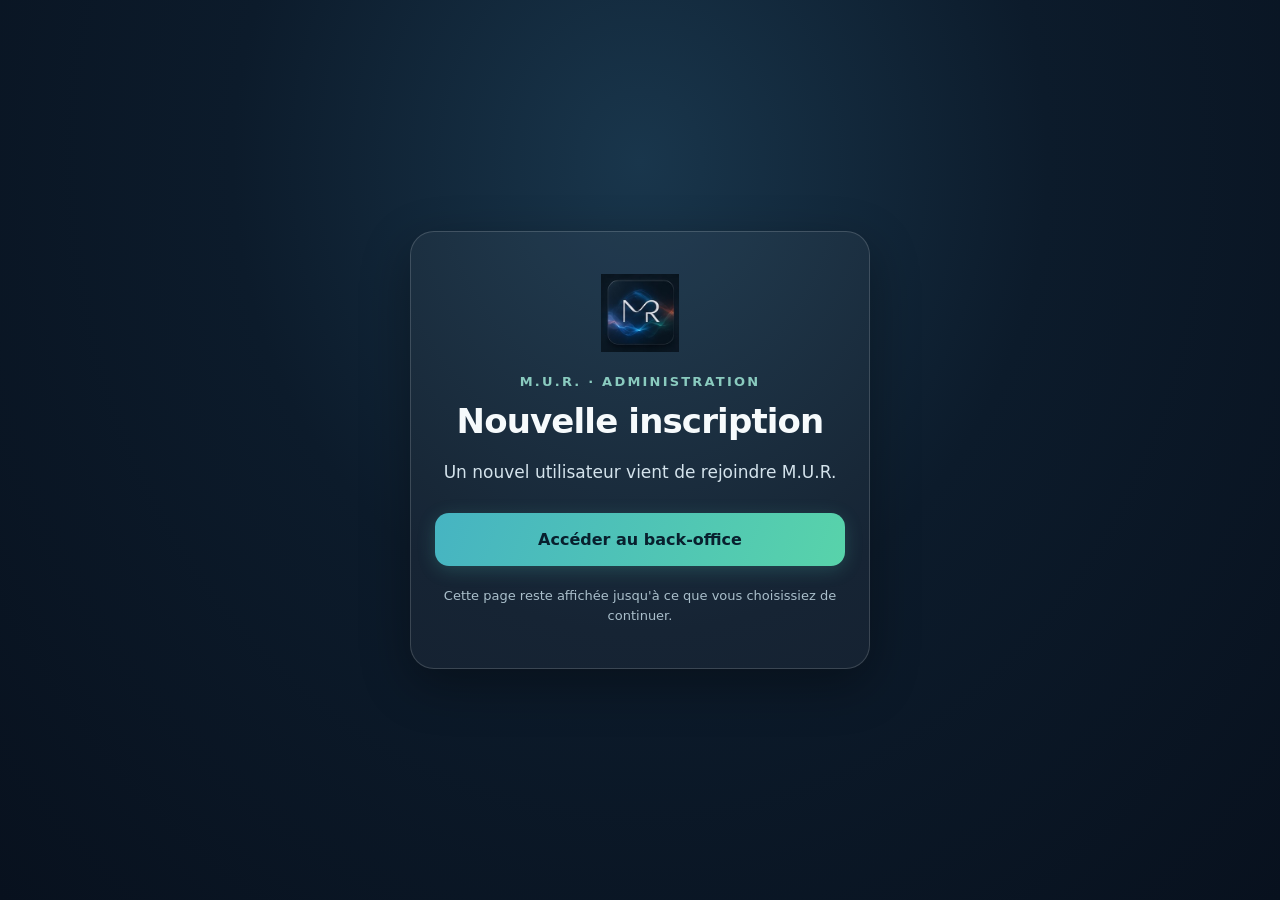
<file: nouvelle-inscription.html>
<!doctype html>
<html lang="fr">
<head>
<meta charset="utf-8">
<meta name="viewport" content="width=device-width,initial-scale=1,viewport-fit=cover">
<meta name="theme-color" content="#08111e">
<title>M.U.R. — Nouvelle inscription</title>
<style>
:root{color-scheme:dark;font-family:system-ui,-apple-system,BlinkMacSystemFont,"Segoe UI",sans-serif}
*{box-sizing:border-box}
body{min-height:100svh;margin:0;background:radial-gradient(ellipse at 50% 18%,#19364c 0%,#0c1b2b 45%,#08111e 100%);color:#f6fafc;display:grid;place-items:center;padding:24px}
main{width:min(100%,460px);border:1px solid #ffffff29;border-radius:24px;padding:clamp(25px,7vw,42px) 24px;text-align:center;background:#ffffff0b;box-shadow:0 16px 50px #0005}
.logo{display:block;width:78px;height:78px;object-fit:contain;margin:0 auto 22px}
.label{color:#8acbbf;font-size:13px;letter-spacing:.17em;text-transform:uppercase;font-weight:700}
h1{font-size:clamp(26px,7vw,34px);letter-spacing:-.025em;line-height:1.15;margin:13px 0 18px}
p{font-size:17px;line-height:1.55;color:#d4e3ec;margin:0 0 28px}
a.button{display:block;padding:17px 15px;border-radius:14px;background:linear-gradient(110deg,#46b4c2,#58d3aa);font-weight:750;font-size:16px;text-decoration:none;color:#08202e;box-shadow:0 4px 18px #51cdbc35}
.note{font-size:13px;color:#aabfcb;margin:20px 0 0}
</style>
</head>
<body>
<main>
<img class="logo" src="./mur-icon-192.png" alt="M.U.R." />
<div class="label">M.U.R. · Administration</div>
<h1 id="heading">Nouvelle inscription</h1>
<p id="description">Un nouvel utilisateur vient de rejoindre M.U.R.</p>
<a class="button" href="./admin.html">Accéder au back-office</a>
<p class="note">Cette page reste affichée jusqu'à ce que vous choisissiez de continuer.</p>
</main>
<script>
if(new URLSearchParams(location.search).has('test')) {
 document.getElementById('heading').textContent='Notification de test';
 document.getElementById('description').textContent='Le lien de notification fonctionne. Vous pouvez accéder aux inscriptions.';
}
</script>
</body>
</html>
</file>
